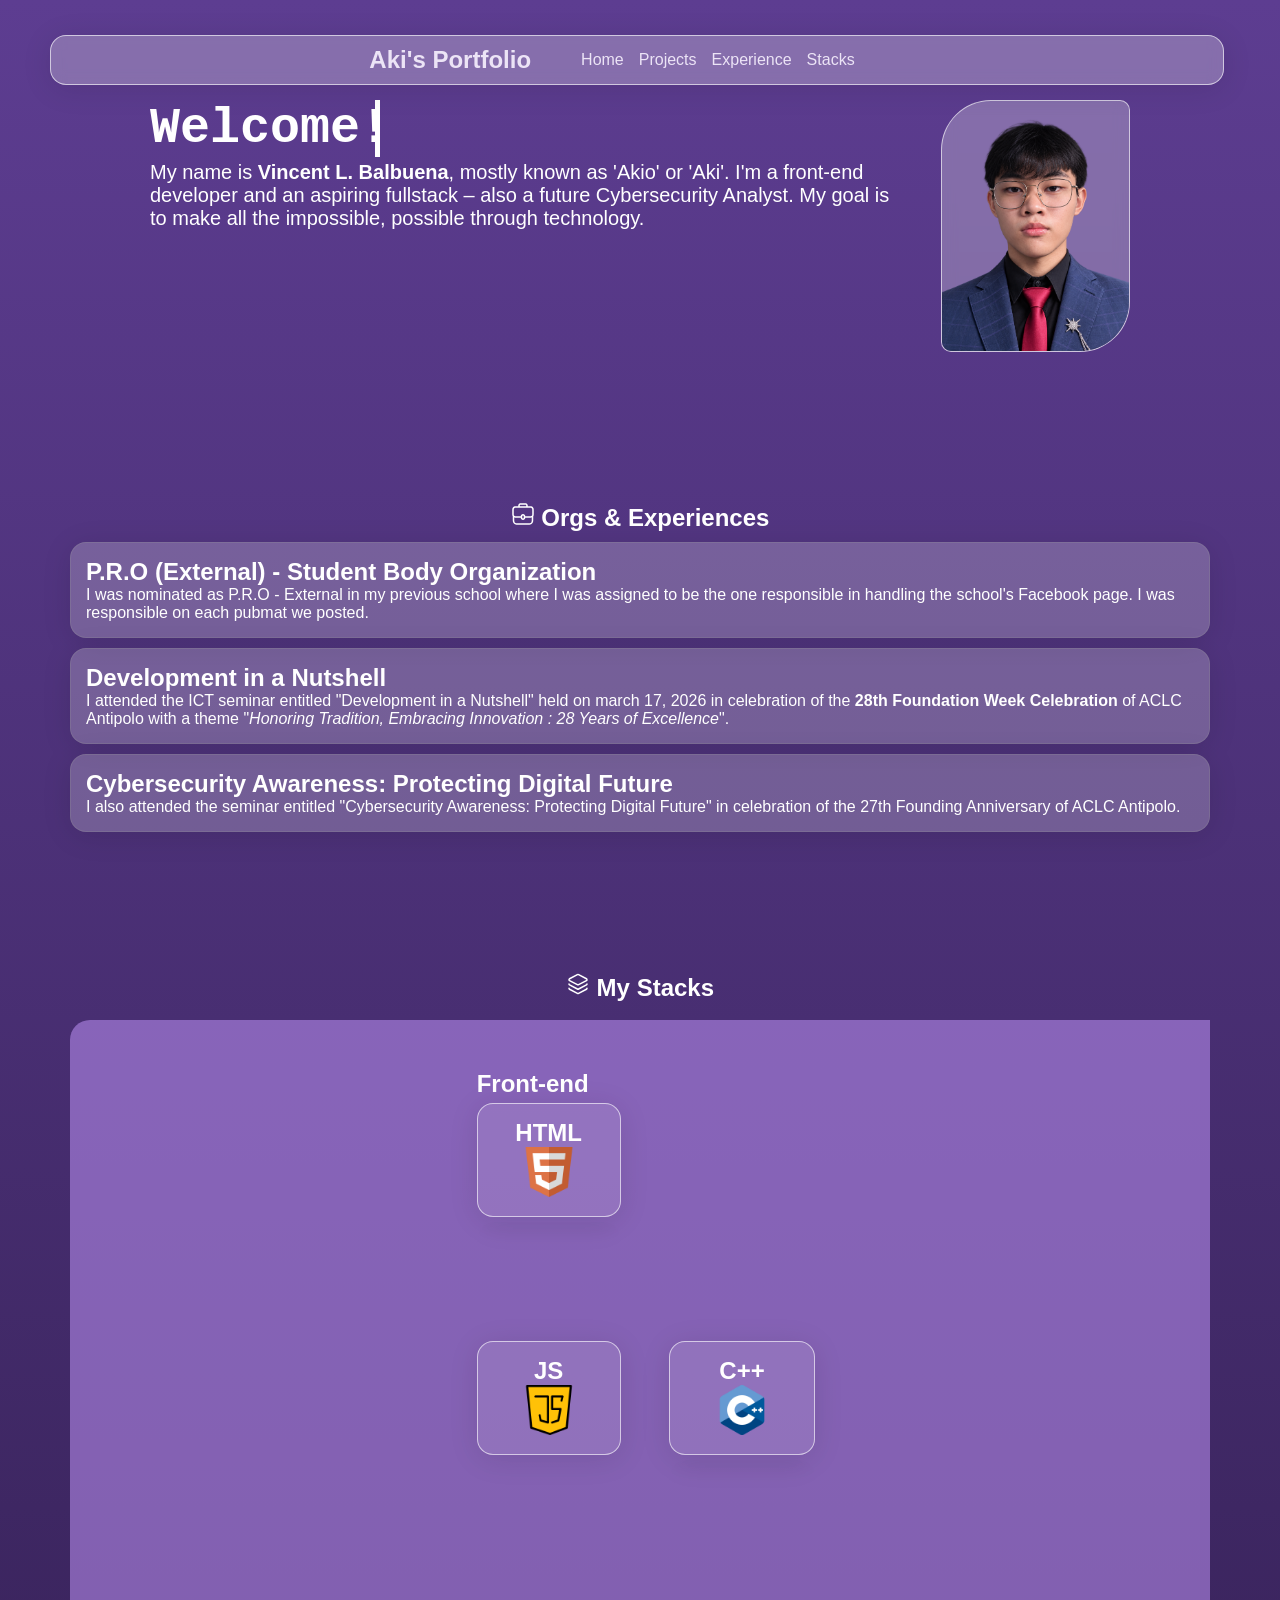
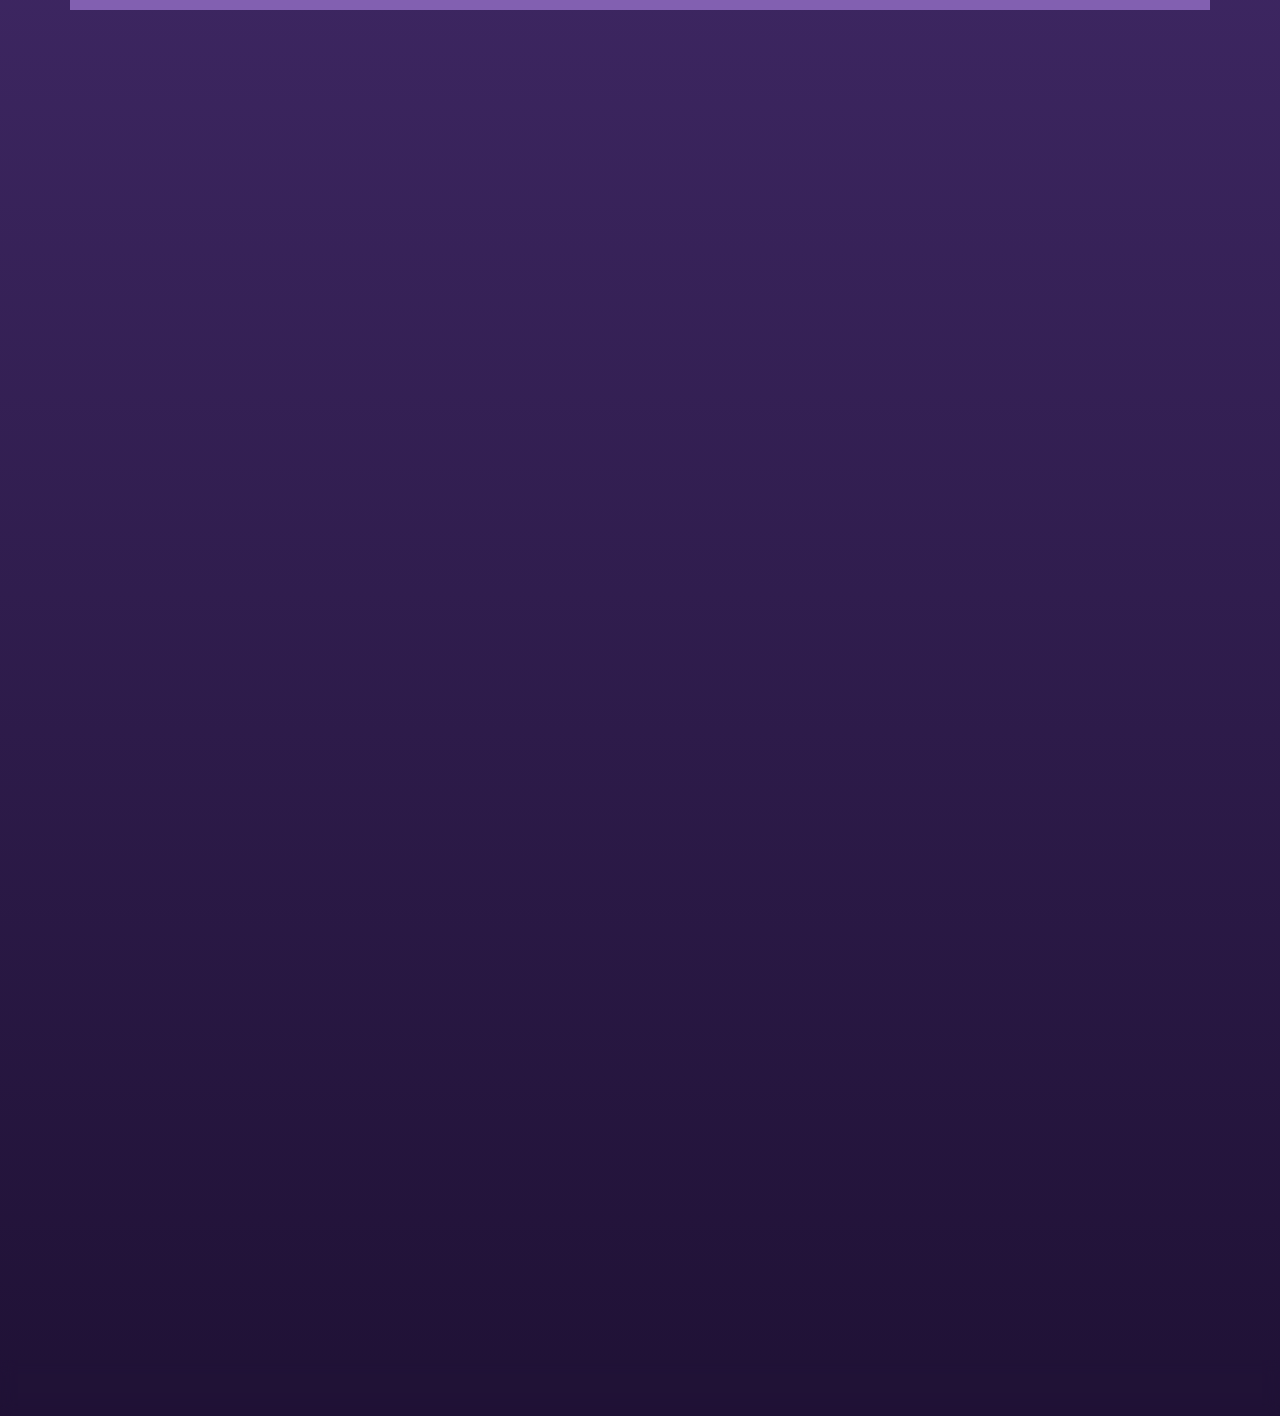
<file: index.html>
<!DOCTYPE html>
<html lang="en">
<head>
    <meta charset="UTF-8">
    <meta name="viewport" content="width=device-width, initial-scale=1.0">
    <link rel="stylesheet" href="style.css">
    <script src="main.js" defer></script>
    <title>My Portfolio</title>
</head>
<body>
    <!--*Header Elements-->
    <header>
        <!--<a href="" onclick="navFunction(event)"><img src="img & icons/Menu.png"></a>-->
        <h2><a href="#Home">Aki's Portfolio</a></h2>
        <ul>
            <li><a href="#Home" class="navbtn">Home</a></li>
            <li><a href="projects.html" class="navbtn">Projects</a></li>
            <li><a href="#Experience" class="navbtn">Experience</a></li>
            <li><a href="#Stacks" class="navbtn">Stacks</a></li>
        </ul>
        <a href="" onclick="navFunction(event)"><svg xmlns="http://www.w3.org/2000/svg" width="24" height="24" viewBox="0 0 24 24" fill="none"><path fill-rule="evenodd" clip-rule="evenodd" d="M19.75 10C19.75 10.4142 19.4142 10.75 19 10.75L5 10.75C4.58579 10.75 4.25 10.4142 4.25 10C4.25 9.58579 4.58579 9.25 5 9.25L19 9.25C19.4142 9.25 19.75 9.58579 19.75 10Z" fill="currentColor"/><path fill-rule="evenodd" clip-rule="evenodd" d="M19.75 14C19.75 14.4142 19.4142 14.75 19 14.75L5 14.75C4.58579 14.75 4.25 14.4142 4.25 14C4.25 13.5858 4.58579 13.25 5 13.25L19 13.25C19.4142 13.25 19.75 13.5858 19.75 14Z" fill="currentColor"/><path fill-rule="evenodd" clip-rule="evenodd" d="M19.75 6C19.75 6.41421 19.4142 6.75 19 6.75L5 6.75C4.58579 6.75 4.25 6.41421 4.25 6C4.25 5.58579 4.58579 5.25 5 5.25L19 5.25C19.4142 5.25 19.75 5.58579 19.75 6Z" fill="currentColor"/><path fill-rule="evenodd" clip-rule="evenodd" d="M19.75 18C19.75 18.4142 19.4142 18.75 19 18.75L5 18.75C4.58579 18.75 4.25 18.4142 4.25 18C4.25 17.5858 4.58579 17.25 5 17.25L19 17.25C19.4142 17.25 19.75 17.5858 19.75 18Z" fill="currentColor"/></svg></a>
    </header>
    <!--*Sidebar Elements-->
    <div class="sidebar" id="sidebar">
        <a href="" onclick="navFunction(event)" class="navExtbtn"><svg xmlns="http://www.w3.org/2000/svg" width="24" height="24" viewBox="0 0 24 24" fill="none"><path d="M15 12.75C15.4142 12.75 15.75 12.4142 15.75 12C15.75 11.5858 15.4142 11.25 15 11.25H9C8.58579 11.25 8.25 11.5858 8.25 12C8.25 12.4142 8.58579 12.75 9 12.75H15Z" fill="currentColor"/><path fill-rule="evenodd" clip-rule="evenodd" d="M12.0574 1.25H11.9426C9.63424 1.24999 7.82519 1.24998 6.41371 1.43975C4.96897 1.63399 3.82895 2.03933 2.93414 2.93414C2.03933 3.82895 1.63399 4.96897 1.43975 6.41371C1.24998 7.82519 1.24999 9.63422 1.25 11.9426V12.0574C1.24999 14.3658 1.24998 16.1748 1.43975 17.5863C1.63399 19.031 2.03933 20.1711 2.93414 21.0659C3.82895 21.9607 4.96897 22.366 6.41371 22.5603C7.82519 22.75 9.63423 22.75 11.9426 22.75H12.0574C14.3658 22.75 16.1748 22.75 17.5863 22.5603C19.031 22.366 20.1711 21.9607 21.0659 21.0659C21.9607 20.1711 22.366 19.031 22.5603 17.5863C22.75 16.1748 22.75 14.3658 22.75 12.0574V11.9426C22.75 9.63423 22.75 7.82519 22.5603 6.41371C22.366 4.96897 21.9607 3.82895 21.0659 2.93414C20.1711 2.03933 19.031 1.63399 17.5863 1.43975C16.1748 1.24998 14.3658 1.24999 12.0574 1.25ZM3.9948 3.9948C4.56445 3.42514 5.33517 3.09825 6.61358 2.92637C7.91356 2.75159 9.62177 2.75 12 2.75C14.3782 2.75 16.0864 2.75159 17.3864 2.92637C18.6648 3.09825 19.4355 3.42514 20.0052 3.9948C20.5749 4.56445 20.9018 5.33517 21.0736 6.61358C21.2484 7.91356 21.25 9.62177 21.25 12C21.25 14.3782 21.2484 16.0864 21.0736 17.3864C20.9018 18.6648 20.5749 19.4355 20.0052 20.0052C19.4355 20.5749 18.6648 20.9018 17.3864 21.0736C16.0864 21.2484 14.3782 21.25 12 21.25C9.62177 21.25 7.91356 21.2484 6.61358 21.0736C5.33517 20.9018 4.56445 20.5749 3.9948 20.0052C3.42514 19.4355 3.09825 18.6648 2.92637 17.3864C2.75159 16.0864 2.75 14.3782 2.75 12C2.75 9.62177 2.75159 7.91356 2.92637 6.61358C3.09825 5.33517 3.42514 4.56445 3.9948 3.9948Z" fill="currentColor"/></svg></a>
        <div class="sidebar-in"><a href="#Home" class="sidebar-in-a">Home</a></div>
        <div class="sidebar-in"><a href="projects.html" class="sidebar-in-a">Projects</a></div>
        <div class="sidebar-in"><a href="#Experience" class="sidebar-in-a">Experience</a></div>
        <div class="sidebar-in"><a href="#Stacks" class="sidebar-in-a">Stacks</a></div>
    </div>

    <!--*Main Body Starts Here-->
    <section id="Home" class="Hero">
        <div>
            <div class="heroPCont">
                <h1 class="gHead">Welcome!</h1>
            </div>
            <p class="hText">My name is <strong>Vincent L. Balbuena</strong>, mostly known as 'Akio' or 'Aki'. I'm a front-end developer and an aspiring fullstack – also a future Cybersecurity Analyst. My goal is to make all the impossible, possible through technology.</p>
        </div>
        <img src="img & icons/myProfile.png" alt="MyProfile">
    </section>
    
    <section id="Experience" class="bSec-in">
        <h1 style="text-align: center;"><svg xmlns="http://www.w3.org/2000/svg" width="24" height="24" viewBox="0 0 24 24" fill="none"><path fill-rule="evenodd" clip-rule="evenodd" d="M13.6289 1.25H10.3711C9.97574 1.24999 9.63465 1.24998 9.35373 1.27293C9.05722 1.29715 8.76231 1.35064 8.47852 1.49524C8.05516 1.71095 7.71095 2.05516 7.49524 2.47852C7.35064 2.76231 7.29715 3.05722 7.27293 3.35373C7.25235 3.60556 7.25023 3.90573 7.25002 4.25H5.96858C5.2952 4.24999 4.74449 4.24999 4.29693 4.28655C3.83367 4.3244 3.41527 4.40514 3.02453 4.60423C2.41301 4.91582 1.91582 5.413 1.60423 6.02453C1.40514 6.41527 1.3244 6.83367 1.28655 7.29693C1.24999 7.74449 1.24999 8.29519 1.25 8.96856V11.1913C1.24999 11.8368 1.24998 12.3665 1.28519 12.7974C1.32168 13.244 1.39969 13.65 1.59333 14.0301C1.64114 14.1239 1.69345 14.215 1.75 14.3029L1.75 16.8324C1.74999 17.715 1.74999 18.4231 1.79677 18.9956C1.84484 19.584 1.94601 20.095 2.18597 20.5659C2.56947 21.3186 3.18139 21.9305 3.93404 22.314C4.405 22.554 4.91601 22.6551 5.50433 22.7032C6.07691 22.75 6.78499 22.75 7.66761 22.75H16.3324C17.215 22.75 17.9231 22.75 18.4957 22.7032C19.084 22.6551 19.595 22.554 20.066 22.314C20.8186 21.9305 21.4305 21.3186 21.814 20.5659C22.054 20.095 22.1552 19.584 22.2032 18.9956C22.25 18.4231 22.25 17.715 22.25 16.8324V14.303C22.3065 14.215 22.3589 14.1239 22.4067 14.0301C22.6003 13.65 22.6783 13.244 22.7148 12.7974C22.75 12.3665 22.75 11.8368 22.75 11.1913V8.96856C22.75 8.29519 22.75 7.74449 22.7134 7.29693C22.6756 6.83367 22.5949 6.41527 22.3958 6.02453C22.0842 5.41301 21.587 4.91582 20.9755 4.60423C20.5847 4.40514 20.1663 4.3244 19.7031 4.28655C19.2555 4.24998 18.7048 4.24999 18.0314 4.25H16.75C16.7498 3.90573 16.7476 3.60556 16.7271 3.35373C16.7028 3.05722 16.6494 2.76231 16.5048 2.47852C16.2891 2.05516 15.9448 1.71095 15.5215 1.49524C15.2377 1.35064 14.9428 1.29715 14.6463 1.27293C14.3653 1.24998 14.0243 1.24999 13.6289 1.25ZM15.9988 5.75C15.9992 5.75 15.9996 5.75 16 5.75C16.0004 5.75 16.0008 5.75 16.0012 5.75H18C18.7124 5.75 19.2017 5.75058 19.5809 5.78157C19.9514 5.81184 20.1504 5.86735 20.2945 5.94074C20.6238 6.10852 20.8915 6.37623 21.0593 6.70552C21.1327 6.84956 21.1882 7.04858 21.2184 7.41908C21.2494 7.79833 21.25 8.28756 21.25 9V11.16C21.25 11.8444 21.2494 12.3127 21.2198 12.6752C21.1909 13.0291 21.1381 13.2157 21.0702 13.3491C20.912 13.6596 20.6596 13.912 20.3491 14.0702C20.2157 14.1381 20.0291 14.1909 19.6752 14.2198C19.3127 14.2494 18.8444 14.25 18.16 14.25H14.25C14.25 13.0074 13.2426 12 12 12C10.7574 12 9.75 13.0074 9.75 14.25L5.84 14.25C5.15556 14.25 4.68734 14.2494 4.32476 14.2198C3.97093 14.1909 3.78426 14.1381 3.65092 14.0702C3.34045 13.912 3.08803 13.6596 2.92984 13.3491C2.8619 13.2157 2.80912 13.0291 2.78021 12.6752C2.75058 12.3127 2.75 11.8444 2.75 11.16L2.75 9C2.75 8.28756 2.75058 7.79834 2.78157 7.41908C2.81184 7.04858 2.86735 6.84956 2.94074 6.70552C3.10852 6.37624 3.37623 6.10852 3.70552 5.94074C3.84956 5.86735 4.04858 5.81184 4.41908 5.78157C4.79834 5.75059 5.28756 5.75 6 5.75H7.99879C7.9992 5.75 7.9996 5.75 8 5.75C8.0004 5.75 8.00081 5.75 8.00121 5.75H15.9988ZM15.2499 4.25C15.2496 3.90117 15.2473 3.66274 15.2321 3.47588C15.2154 3.27213 15.1872 3.19659 15.1683 3.15951C15.0964 3.01839 14.9816 2.90365 14.8405 2.83175C14.8034 2.81285 14.7279 2.78459 14.5241 2.76795C14.3116 2.75059 14.0324 2.75 13.6 2.75H10.4C9.96759 2.75 9.68838 2.75059 9.47588 2.76795C9.27213 2.78459 9.19659 2.81285 9.15951 2.83175C9.01839 2.90365 8.90365 3.01839 8.83175 3.15951C8.81285 3.19659 8.78459 3.27213 8.76795 3.47588C8.75268 3.66274 8.75039 3.90117 8.75006 4.25L15.2499 4.25ZM3.25 16.8V15.5278C3.54844 15.6356 3.86387 15.6871 4.20261 15.7148C4.63351 15.75 5.16326 15.75 5.80878 15.75L9.75 15.75C9.75 16.9926 10.7574 18 12 18C13.2426 18 14.25 16.9926 14.25 15.75H18.1913C18.8368 15.75 19.3665 15.75 19.7974 15.7148C20.1361 15.6871 20.4516 15.6356 20.75 15.5278V16.8C20.75 17.7224 20.7494 18.3692 20.7082 18.8735C20.6677 19.3691 20.5918 19.6607 20.4775 19.8849C20.2378 20.3554 19.8554 20.7378 19.385 20.9775C19.1607 21.0918 18.8691 21.1677 18.3735 21.2082C17.8692 21.2494 17.2225 21.25 16.3 21.25H7.7C6.77754 21.25 6.1308 21.2494 5.62648 21.2082C5.13092 21.1677 4.83928 21.0918 4.61502 20.9775C4.14462 20.7378 3.76217 20.3554 3.52248 19.8849C3.40822 19.6607 3.33228 19.3691 3.29179 18.8735C3.25058 18.3692 3.25 17.7224 3.25 16.8ZM12 16.5C11.5858 16.5 11.25 16.1642 11.25 15.75V14.25C11.25 13.8358 11.5858 13.5 12 13.5C12.4142 13.5 12.75 13.8358 12.75 14.25V14.99L12.75 14.995L12.75 15V15.75C12.75 16.1642 12.4142 16.5 12 16.5Z" fill="currentColor"/></svg> Orgs & Experiences</h1>
        <div class="expCard">
            <h2>P.R.O (External) - Student Body Organization</h2>
            <p class="pGraph">I was nominated as P.R.O - External in my previous school where I was assigned to be the one responsible in handling the school's Facebook page. I was responsible on each pubmat we posted.</p>
        </div>
        <div class="expCard">
            <h2>Development in a Nutshell</h2>
            <p class="pGraph">I attended the ICT seminar entitled "Development in a Nutshell" held on march 17, 2026 in celebration of the <strong>28th Foundation Week Celebration</strong> of ACLC Antipolo with a theme "<i>Honoring Tradition, Embracing Innovation : 28 Years of Excellence</i>".</p>
        </div>
        <div class="expCard">
            <h2>Cybersecurity Awareness: Protecting Digital Future</h2>
            <p class="pGraph">I also attended the seminar entitled "Cybersecurity Awareness: Protecting Digital Future" in celebration of the 27th Founding Anniversary of ACLC Antipolo.</p>
        </div>
    </section>

    <section id="Stacks" class="bSec-in">
        <h1 style="text-align: center;"><svg xmlns="http://www.w3.org/2000/svg" width="24" height="24" viewBox="0 0 24 24" fill="none"><path d="M 3.5533 6.7813 L 11.3786 2.66 c 0.3893 -0.2053 0.8533 -0.2053 1.2427 0 l 7.8266 4.1213 c 0.712 0.3747 0.712 1.3947 0 1.7693 l -7.8266 4.1213 c -0.3893 0.2053 -0.8533 0.2053 -1.2427 0 L 3.5533 8.552 c -0.712 -0.3747 -0.712 -1.3947 0 -1.7693 Z" fill="none" stroke="currentColor" stroke-linecap="round" stroke-linejoin="round" stroke-width="1.5"></path><path d="M 20.9813 12 c 0 0.348 -0.1787 0.6973 -0.5347 0.8853 l -7.8266 4.1213 c -0.3893 0.2053 -0.8533 0.2053 -1.2427 0 l -7.8266 -4.1213 c -0.356 -0.188 -0.5347 -0.536 -0.5347 -0.8853" fill="none" stroke="currentColor" stroke-linecap="round" stroke-linejoin="round" stroke-width="1.5"></path><path d="M 20.9813 16.3333 c 0 0.348 -0.1787 0.6973 -0.5347 0.8853 l -7.8266 4.1213 c -0.3893 0.2053 -0.8533 0.2053 -1.2427 0 l -7.8266 -4.1213 c -0.356 -0.188 -0.5347 -0.536 -0.5347 -0.8853" fill="none" stroke="currentColor" stroke-linecap="round" stroke-linejoin="round" stroke-width="1.5"></path></svg> My Stacks</h1>
        <br>
        <div class="sLineups">
            <div class="sLineups-Cont">
                <h1>Front-end</h1>
                <div class="stacksCard">
                    <h2>HTML</h2>
                    <img src="img & icons/progLangIcons/text.png" alt="" class="progLangIcon">
                </div>
                <div class="stacksCard">
                    <h2>CSS</h2>
                    <img src="img & icons/progLangIcons/css-3.png" alt="" class="progLangIcon">
                </div>
                <div class="stacksCard">
                    <h2>JS</h2>
                    <img src="img & icons/progLangIcons/java-script (1).png" alt="" class="progLangIcon">
                </div>
            </div>
            <div class="sLineups-Cont">
                <h1>Back-end</h1>
                <div class="stacksCard">
                    <h2>PHP</h2>
                    <img src="img & icons/progLangIcons/programing.png" alt="" class="progLangIcon">
                </div>
                <div class="stacksCard">
                    <h2>Java</h2>
                    <img src="img & icons/progLangIcons/java-logo.png" alt="" class="progLangIcon">
                </div>
                <div class="stacksCard">
                    <h2>C++</h2>
                    <img src="img & icons/progLangIcons/c-.png" alt="" class="progLangIcon">
                </div>
                <div class="stacksCard">
                    <h2>MySQL</h2>
                </div>
            </div>
        </div>
    </section>

    <footer>
        <h4>Contact: 09929952004</h4>
        <h4>Socials: </h4>
    </footer>
</body>
</html>
</file>
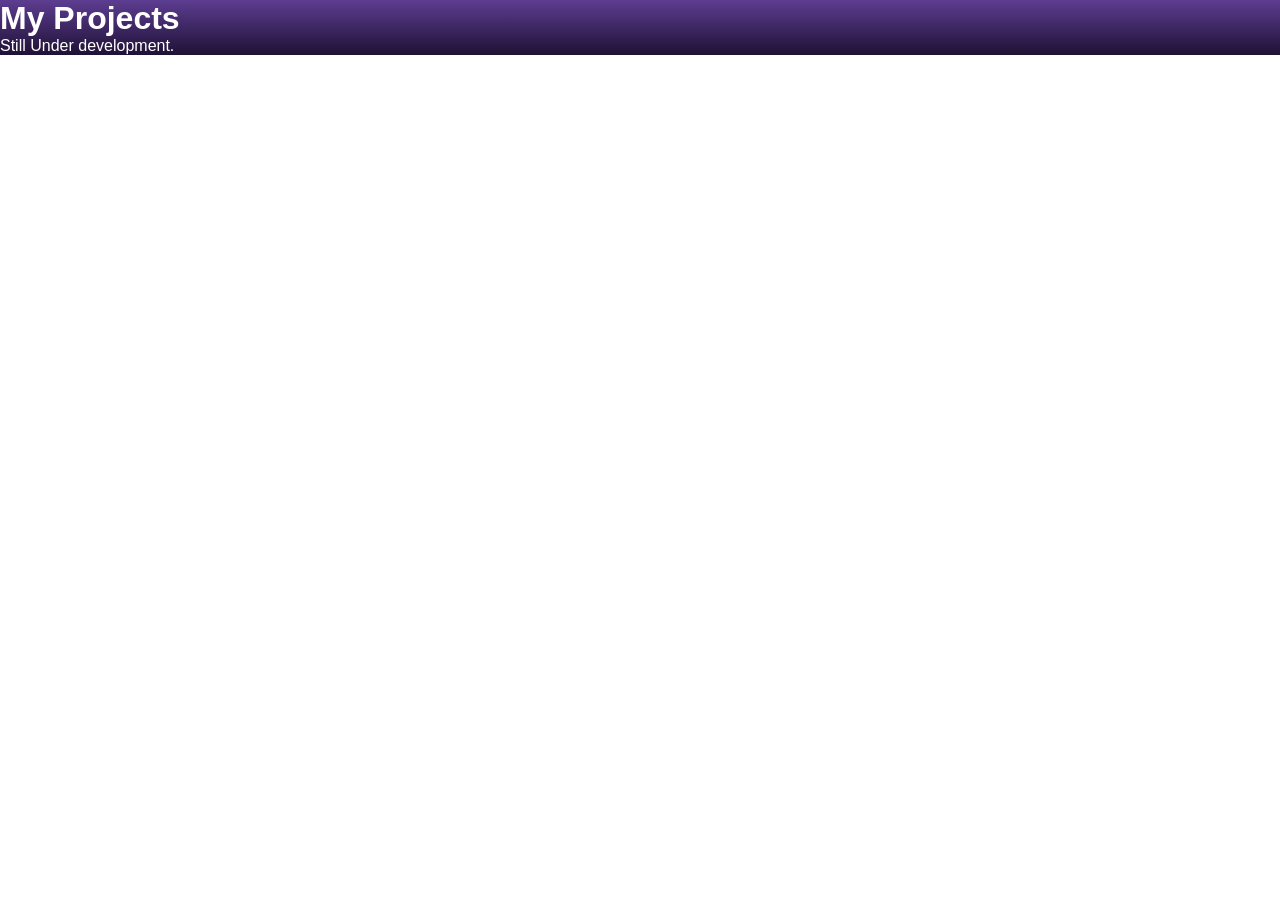
<file: projects.html>
<!DOCTYPE html>
<html lang="en">
<head>
    <meta charset="UTF-8">
    <meta name="viewport" content="width=device-width, initial-scale=1.0">
    <link rel="stylesheet" href="style.css">
    <title>Projects</title>
</head>
<body>
    <h1>My Projects</h1>
    <p>Still Under development.</p>
</body>
</html>
</file>
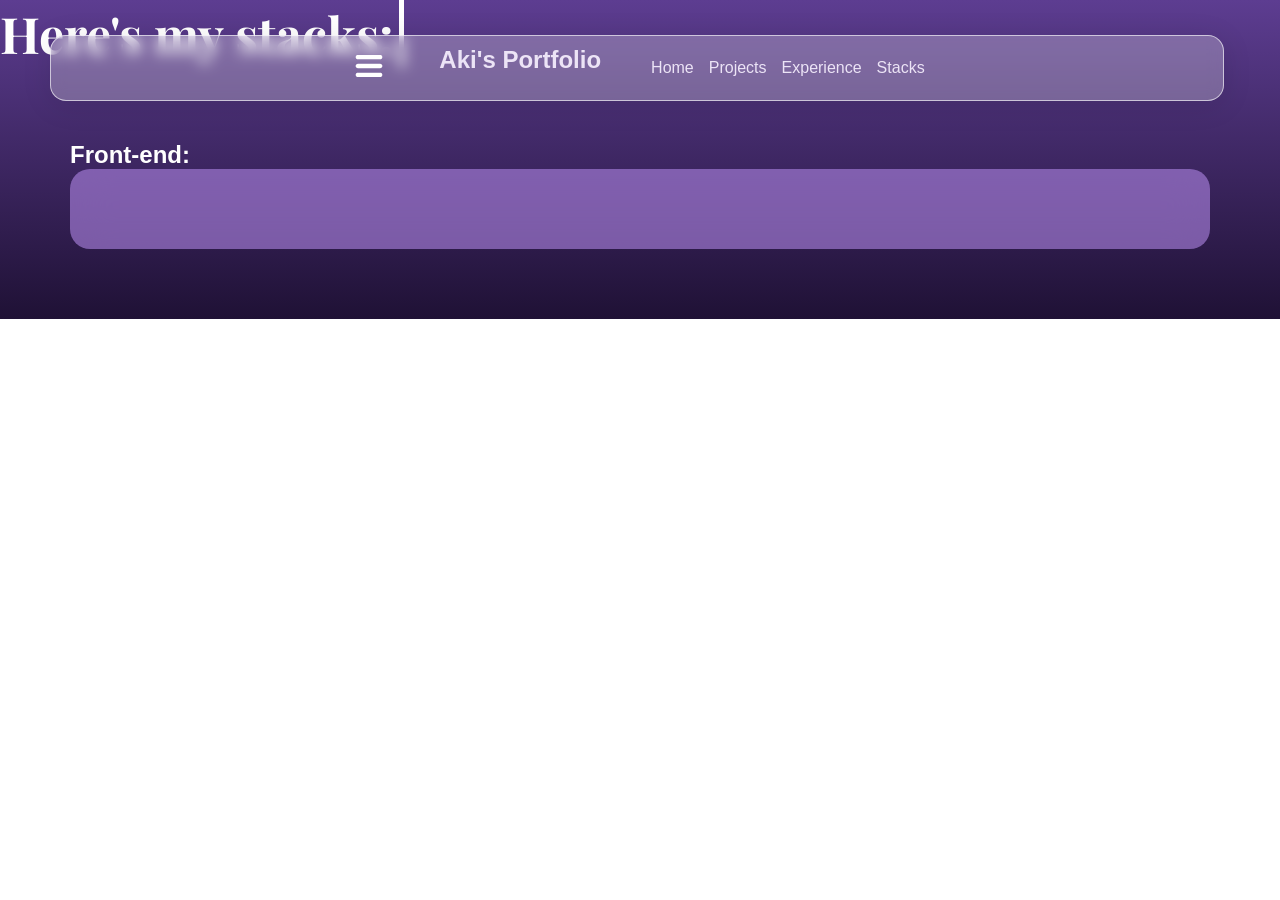
<file: stacks.html>
<!DOCTYPE html>
<html lang="en">
<head>
    <meta charset="UTF-8">
    <meta name="viewport" content="width=device-width, initial-scale=1.0">
    <link rel="stylesheet" href="style.css">
    <script src="main.js" defer></script>
    <title>Stacks</title>
</head>
<body>
    <header>
        <a href="" onclick="navFunction(event)"><img src="img & icons/Menu.png"></a>
        <h2><a href="#Home">Aki's Portfolio</a></h2>
        <ul>
            <li><a href="#Home" class="navbtn">Home</a></li>
            <li><a href="projects.html" class="navbtn">Projects</a></li>
            <li><a href="#Experience" class="navbtn">Experience</a></li>
            <li><a href="#Stacks" class="navbtn">Stacks</a></li>
        </ul>
    </header>
    <!--*Sidebar Elements-->
    <div class="sidebar" id="sidebar">
        <a href="" onclick="navFunction(event)" class="navExtbtn"><img src="img & icons/Close Window.png"></a>
        <div class="sidebar-in"><a href="#Home" class="sidebar-in-a">Home</a></div>
        <div class="sidebar-in"><a href="projects.html" class="sidebar-in-a">Projects</a></div>
        <div class="sidebar-in"><a href="#Experience" class="sidebar-in-a">Experience</a></div>
        <div class="sidebar-in"><a href="#Stacks" class="sidebar-in-a">Stacks</a></div>
    </div>

    <section class="bSec">
        <div>
            <div class="heroPCont-stacks">
                <h1 class="gHead-stacks">Here's my stacks:</h1>
            </div>
        </div>
    </section>

    <section class="bSec-in">
        <h1>Front-end:</h1>
        <div class="sLineups">
            
        </div>
    </section>
</body>
</html>
</file>
<file: style.css>
@font-face {
    font-family: 'Playfair';
    src: url(./img\ &\ icons/PlayfairDisplay-Bold.ttf);
    font-weight: normal;
    font-style: normal;
}

* {
    margin: 0%;
    padding: 0%;
    color: white;
    font-family: Arial, Helvetica, sans-serif;
    user-select: none;
    scrollbar-width: none;
}

body {
    background-image: linear-gradient(#5d3d91, #1f1135);
    background-repeat: no-repeat;
}

a:hover{
        transition: 2s;
        text-decoration: underline;
}

/*====== Header/Navigation Bar ======*/
header {
    background: rgba(255, 255, 255, 0.26);
    border-radius: 16px;
    box-shadow: 0 4px 30px rgba(0, 0, 0, 0.1);
    backdrop-filter: blur(6.7px);
    -webkit-backdrop-filter: blur(6.7px);
    border: 1px solid rgba(255, 255, 255, 0.62);
    background: rgba(255, 255, 255, 0.26);
    border-radius: 16px;
    box-shadow: 0 4px 30px rgba(0, 0, 0, 0.1);
    backdrop-filter: blur(6.7px);
    -webkit-backdrop-filter: blur(6.7px);
    border: 1px solid rgba(255, 255, 255, 0.62);

    animation: navAnim 1s ease-out forwards;
    transform: translate(50px, -90px);
    opacity: 0%;
    margin-top: 5px;
    width: 90%;
    padding: 10px;
    text-align: center;
    align-self: center;
    display: flex;
    justify-content: center;
    gap: 50px;
    position: fixed;
    z-index: 1000;

    a {
        text-decoration: none;
        color: #ece4f6;
    }

    ul {
        text-align: center;
        align-self: center;
        list-style: none;
        display: flex;
        gap: 15px;
    }

    svg {
        display: none;
    }

    .navbtn:hover {
        transition: .5s;
        padding: 10px;
        border-radius: 10px;
        background-color: #593880;
    }

}

@keyframes navAnim {
        to {
            transform: translate(50px, 30px);
            opacity: 100%;
        }
}

.sidebar {
    display: none;
    background: rgba(104, 98, 98, 0.26);
    border-radius: 0 16px 16px 0px;
    box-shadow: 0 4px 30px rgba(0, 0, 0, 0.1);
    border-right: .2px solid rgba(255, 255, 255, 0.62);;
    backdrop-filter: blur(6.7px);
    position: fixed;
    z-index: 1001;
    flex-direction: column;
    height: 100%;
    padding: 10px;

    a {
        text-decoration: none;
        color: aliceblue;
        width: 100%;
    }

    .navExtbtn {
        border-radius: 0 16px 16px 0px;
        padding: 10px 5px 5px 0px;
        width: 100%;
        display: flex;
        justify-content: right;
    }

    .sidebar-in {
        text-align: center;
        padding: 30px;
        border-radius: 20px;
    }

    .sidebar-in:hover{
        transition: .10s;
        background-color: rgba(236, 246, 254, 0.786);
        box-shadow: 0 4px 30px rgba(195, 194, 194, 0.592);
        border: 1px solid white;

        .sidebar-in-a {
            transition: .5s;
            color: #181A18;
        }
    }

}
@media (max-width: 700px) {
        header {
    
            ul {
                display: none;
            }
    
            img {
                display: block;
            }
        }
    
        .sidebar {
            display: none;
        }
}

/*====== Hero Section======*/
@keyframes typing {
    from {  width: 0px}
}
@keyframes cursor {
    50% { border-color: transparent;}
}

.Hero {
    display: flex;
    padding: 100px 150px 80px 150px;
    justify-content: center;

    img {
        height: 250px;
        width: auto;
        border-radius: 50px 10px;
        margin-left: 40px;
        background: rgba(255, 255, 255, 0.26);
        border: 1px solid rgba(255, 255, 255, 0.62);
        backdrop-filter: blur(6.7px);
        display: block;
    }

    div {

        .heroPCont {
            display: inline-block;

            .gHead {
            font-family: monospace;
            font-size: 50px;
            white-space: nowrap;
            overflow: hidden;
            border-right: 5px solid white;
            width: 225px;
            animation:
                typing 1s steps(9) forwards,
                cursor .4s step-end infinite alternate;
            }
        }

        .hText {
                    font-family: Arial, Helvetica, sans-serif;
                    font-size: 20px;
                    color: white;
        }
    }
}

.heroPCont-stacks {
    display: inline-block;

        .gHead-stacks {
            font-family: 'Playfair', sans-serif;
            font-size: 50px;
            white-space: nowrap;
            overflow: hidden;
            border-right: 5px solid white;
            width: 100%;
            animation:
                typing 1s steps(10) forwards,
                cursor .4s step-end infinite alternate;
    }
}

.dullT {
    display: none;
}

/*======Main Body Sections======*/


@keyframes cardsAnim {
    from {
            transform: translate(0, 10px);
            opacity: 0;
    }
}

.bSec-in {
    padding: 70px;
    justify-content: center;
    animation: cardsAnim 1s ease forwards;

    .expCard {
        background: rgba(255, 255, 255, 0.214);
        border-radius: 16px;
        box-shadow: 0 4px 30px rgba(0, 0, 0, 0.1);
        backdrop-filter: blur(6.7px);
        -webkit-backdrop-filter: blur(6.7px);
        border: 1px solid rgba(151, 151, 151, 0.267);
        
        animation: cardsAnim 1s ease-out forwards;

        padding: 15px;
        margin-top: 10px;
    }

    .expCard:hover {
        box-shadow: 0 4px 30px rgba(195, 194, 194, 0.43);
        transition: .5s;
        transform: translateY(-10px)
    }

    .sLineups {
        display: flex;
        gap: 20px;
        justify-content: center;
        text-align: center;
        display: grid;
        grid-template-columns: auto auto auto;
        grid-template-rows: auto auto auto;
        border-radius: 20px;
        backdrop-filter: blur(20px);
        background-color: #c799ff82;
        padding: 20px;

        .progLangIcon {
            width: auto;
            height: 50px;
        }
        .stacksCard {
            background: rgba(255, 255, 255, 0.104);
            border-radius: 16px;
            box-shadow: 0 4px 30px rgba(0, 0, 0, 0.1);
            backdrop-filter: blur(6.7px);
            -webkit-backdrop-filter: blur(6.7px);
            border: .5px solid rgba(255, 255, 255, 0.62);

            padding: 15px;
            margin-top: 5px;
            width: 100%;
        }

        .stacksCard:hover {
            box-shadow: 0 4px 30px rgba(195, 194, 194, 0.592);
            background-color: #ece4f6;
            color: #181A18;
            transition: .5s;
            h2 {
                color: #181A18;
                transition: .5s;
            }
        }

        .sLineups-Cont {
            padding: 30px;
            text-align: center;
            animation: cardsAnim 3s ease forwards;
        }
    }

}

@media (max-width: 700px){
    * {
            color: white;
        }
    header {
        text-align: center;
        align-items: center;
        padding: 10px;
        justify-content: space-between;
        animation: navAnim 2s ease forwards;
        opacity: 0%;
        transform: translate(10px, -50px);

        h2 a {
            color: #ece4f6;
            font-size: 20px;
        }
        svg {
            display: block;
            margin: 0%;
        }

    }
    @keyframes navAnim {
        to {
            transform: translate(10px, 30px);
            opacity: 100%;
        }
    }

    .Hero {
            display: flex;
            flex-direction: column;
            padding-top: 200px;
            padding-right: 10px;
            padding-left: 10px;
            padding-bottom: 300px;
            justify-content: center;
            text-align: center;

            img {
                height: auto;
                width: 200px;
                border-radius: 50px 10px;
                align-self: center;
                margin-left: 10px;

                background: rgba(255, 255, 255, 0.26);
                border: 1px solid rgba(255, 255, 255, 0.62);
                backdrop-filter: blur(6.7px);
            }
    
            div {

                .gHead {
                    font-family: 'Playfair', sans-serif;
                    font-size: 30px;
                }
    
                .hText {
                    font-family: monospace;
                    font-size: 15px;
                    color: white;
                    text-align: justify;
                    margin-bottom: 50px;

                }
            }
        }

        .dullT{
            display: block;
            padding-bottom: 20px;
        }

        .bSec-in {
        padding: 2%;

        .expCard {
            height: 100px;
            overflow: scroll;
            scrollbar-width: none;
        }

        .sLineups {
            padding: 10%;
            .sLineups-Cont {
                padding: 10%;
                margin: 0%;
                .stacksCard {
                    width: 80%;
                }
            }
        }
    }
}

footer {
    margin-top: 100%;
    padding: 10px;
    backdrop-filter: blur(6.7px);
    box-shadow: 0 4px 30px rgba(195, 194, 194, 0.592);
    background: rgba(168, 168, 168, 0.211);
}
</file>
